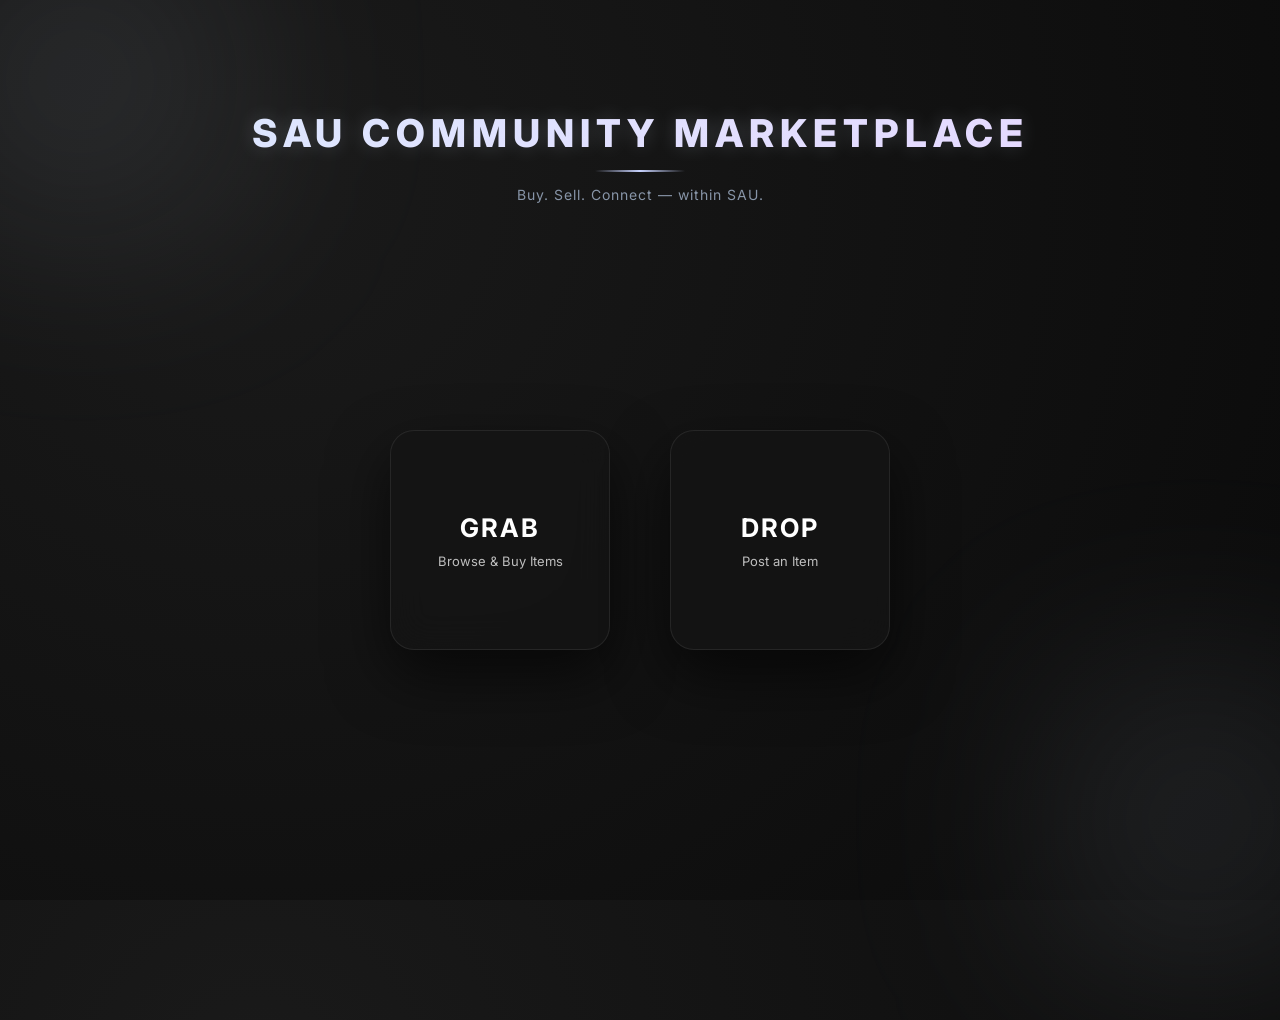
<file: pages/choice.html>
<!DOCTYPE html>
<html lang="en">
<head>
  <meta charset="UTF-8">
  <meta name="viewport" content="width=device-width, initial-scale=1.0">
  <title>Choose Action</title>

  <!-- ✅ CORRECT CSS PATH -->
  <link rel="stylesheet" href="../css/style.css?v=10">

  <link href="https://fonts.googleapis.com/css2?family=Inter:wght@300;500;700&display=swap" rel="stylesheet">
</head>

<body>

<!-- ===== BRAND HEADER ===== -->
<div class="brand-header">
  <h1>SAU COMMUNITY MARKETPLACE</h1>
  <p>Buy. Sell. Connect — within SAU.</p>
</div>

<!-- ===== CHOICE SECTION ===== -->
<div class="choice-container">

  <!-- GRAB -->
  <div class="choice-card grab" onclick="goGrab()">
    <h2>GRAB</h2>
    <p>Browse & Buy Items</p>
  </div>

  <!-- DROP -->
  <div class="choice-card drop" onclick="goDrop()">
    <h2>DROP</h2>
    <p>Post an Item</p>
  </div>

</div>

<!-- ✅ FIXED JS PATH -->
<script src="../js/app.js"></script>

</body>
</html>
</file>
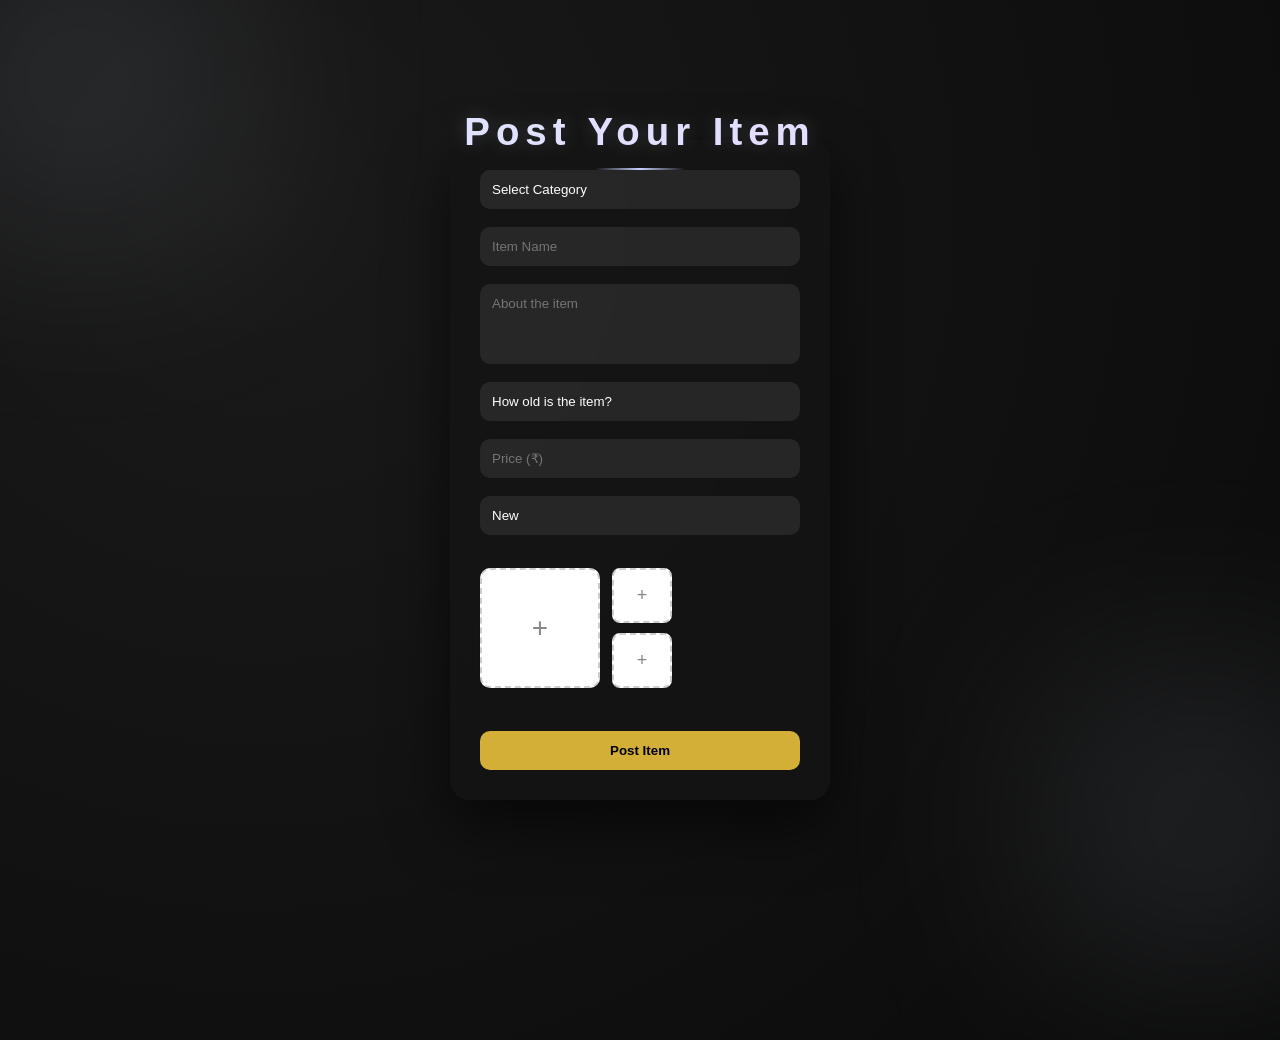
<file: pages/drop.html>
<!DOCTYPE html>
<html lang="en">
<head>
  <meta charset="UTF-8">
  <meta name="viewport" content="width=device-width, initial-scale=1.0">
  <title>Post Item</title>

  <link rel="stylesheet" href="../css/style.css">
</head>

<body>

<div class="brand-header">
  <h1>Post Your Item</h1>
</div>

<div class="drop-container">

  <form onsubmit="event.preventDefault(); addProduct();">

    <!-- CATEGORY -->
    <select id="category" required>
      <option value="">Select Category</option>
      <option value="Books">Books</option>
      <option value="Electronics">Electronics</option>
      <option value="Stationery">Stationery</option>
      <option value="Others">Others</option>
    </select>

    <!-- ITEM NAME -->
    <input type="text" id="itemName" placeholder="Item Name" required>

    <!-- DESCRIPTION -->
    <textarea id="description" placeholder="About the item"></textarea>

    <!-- AGE -->
    <select id="age">
      <option value="">How old is the item?</option>
      <option value="Less than 1 month">Less than 1 month</option>
      <option value="1-3 months">1–3 months</option>
      <option value="3-6 months">3–6 months</option>
      <option value="6-12 months">6–12 months</option>
      <option value="1+ year">1+ year</option>
    </select>

    <!-- PRICE -->
    <input type="number" id="price" placeholder="Price (₹)" required>

    <!-- CONDITION -->
    <select id="condition">
      <option value="New">New</option>
      <option value="Like New">Like New</option>
      <option value="Used">Used</option>
    </select>

    <!-- IMAGE UPLOAD -->
    <div class="image-upload">

      <label class="main-img-box">
        +
        <input type="file" accept="image/*" onchange="handleImage(this, 0)">
      </label>

      <div class="side-images">

        <label class="small-img-box">
          +
          <input type="file" accept="image/*" onchange="handleImage(this, 1)">
        </label>

        <label class="small-img-box">
          +
          <input type="file" accept="image/*" onchange="handleImage(this, 2)">
        </label>

      </div>

    </div>

    <!-- BUTTON -->
    <button type="submit">Post Item</button>

  </form>

</div>

<script src="../js/drop.js"></script>

</body>
</html>
</file>
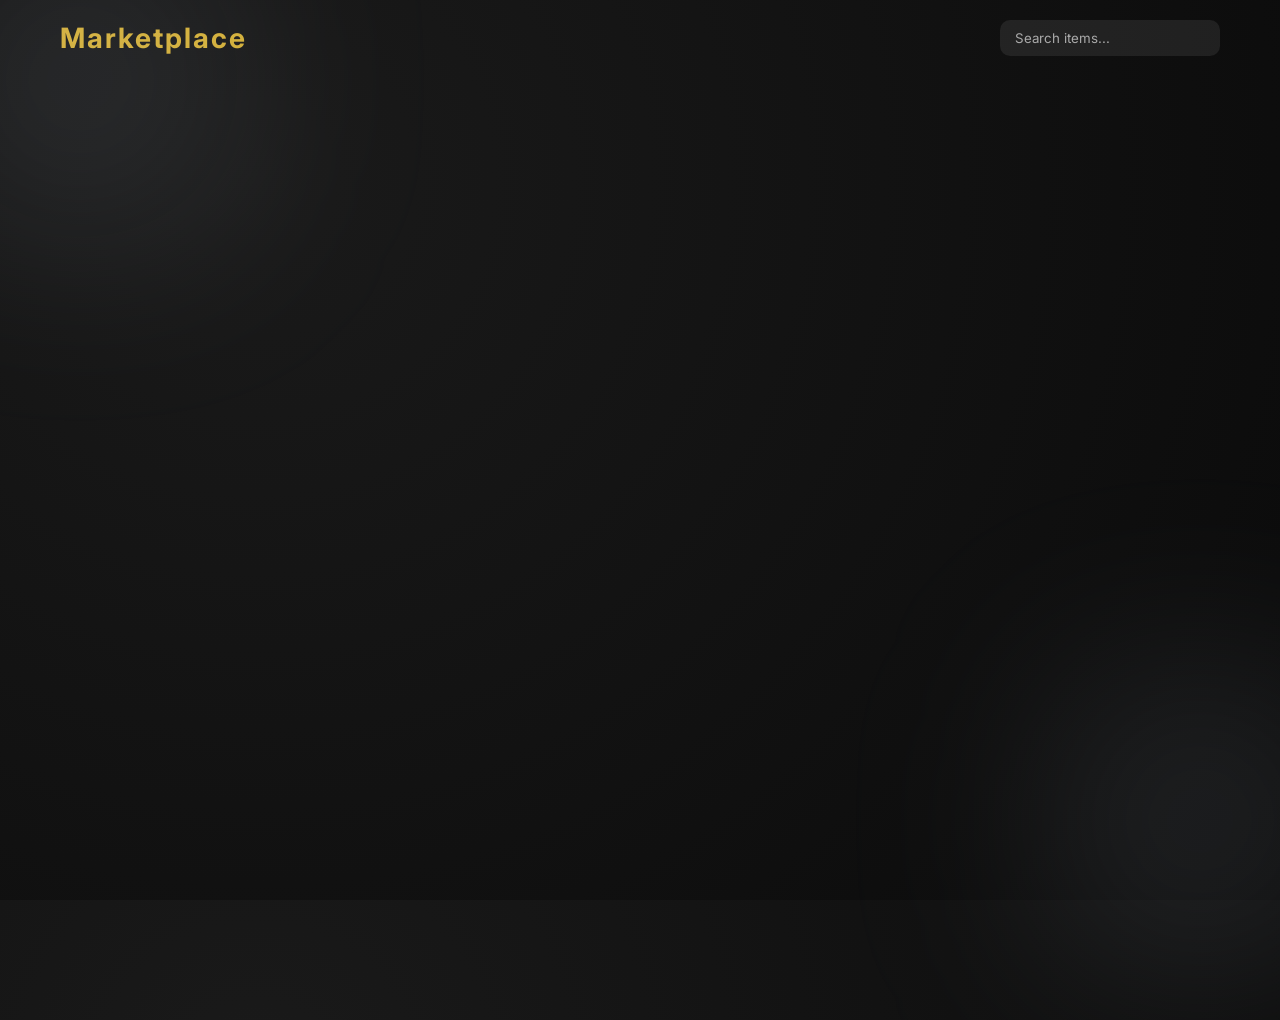
<file: pages/grab.html>
<!DOCTYPE html>
<html lang="en">
<head>
  <meta charset="UTF-8">
  <meta name="viewport" content="width=device-width, initial-scale=1.0">
  <title>Marketplace</title>

  <link rel="stylesheet" href="../css/style.css?v=30">
  <link href="https://fonts.googleapis.com/css2?family=Inter:wght@300;500;700&display=swap" rel="stylesheet">
</head>

<body>

<!-- ===== HEADER ===== -->
<header class="grab-header">
  <h1>Marketplace</h1>

  <input 
    type="text" 
    id="searchInput" 
    placeholder="Search items..."
    onkeyup="searchItems()"
  >
</header>

<!-- ===== GRID ===== -->
<main>
  <div id="itemGrid" class="item-grid"></div>
</main>

<!-- JS -->
<script src="/js/grab.js"></script>

</body>
</html>
</file>
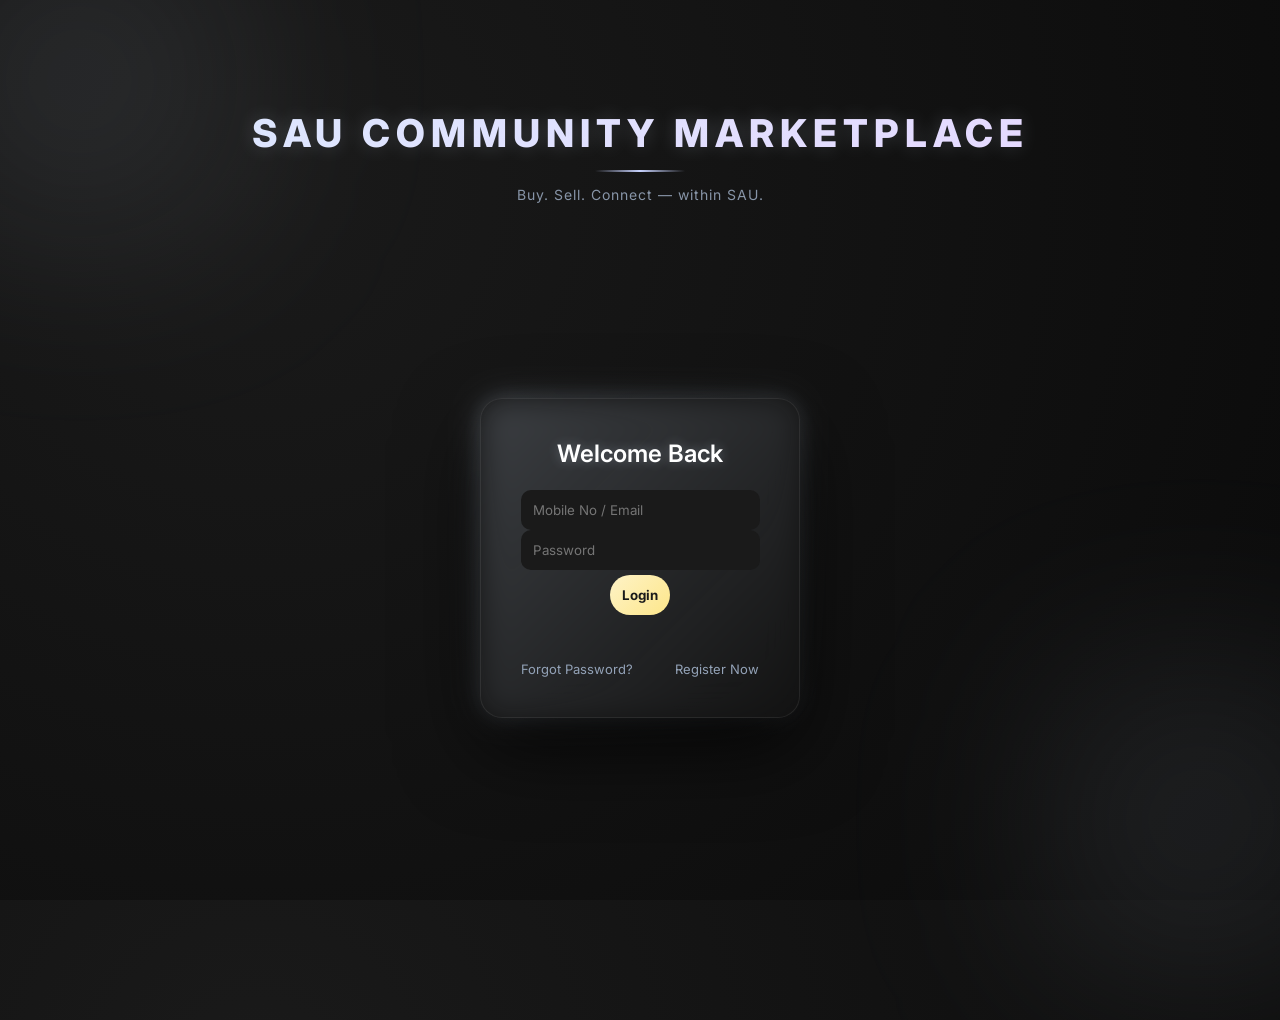
<file: pages/login.html>
<!DOCTYPE html>
<html lang="en">
<head>
  <meta charset="UTF-8" />
  <meta name="viewport" content="width=device-width, initial-scale=1.0"/>
  <title>SAU Community Marketplace</title>

  <link rel="stylesheet" href="../css/style.css">
  <link href="https://fonts.googleapis.com/css2?family=Inter:wght@300;500;700&display=swap" rel="stylesheet">

  <!-- GOOGLE LOGIN -->
  <script src="https://accounts.google.com/gsi/client" async defer></script>
</head>

<body class="login-page">

<!-- ===== TOP BRANDING ===== -->
<div class="brand-header">
  <h1>SAU COMMUNITY MARKETPLACE</h1>
  <p>Buy. Sell. Connect — within SAU.</p>
</div>

<!-- ===== LOGIN SECTION ===== -->
<div class="login-container">

  <div class="login-box">

    <h2 id="formTitle">Welcome Back</h2>

    <!-- ================= LOGIN ================= -->
    <div id="loginForm" class="form active">

      <form onsubmit="event.preventDefault(); login();">
        <input type="text" placeholder="Mobile No / Email" id="loginUser">
        <input type="password" placeholder="Password" id="loginPass">

        <button type="submit">Login</button>
      </form>

      <!-- GOOGLE LOGIN -->
      <div id="g_id_onload"
           data-client_id="971838183531-eoco2ogo1j9p8v3slkl2rbrtsagtq1p5.apps.googleusercontent.com"
           data-callback="handleCredentialResponse">
      </div>

      <div class="g_id_signin" data-type="standard"></div>

      <p class="links">
        <span onclick="showForgot()">Forgot Password?</span>
        <span onclick="showRegister()">Register Now</span>
      </p>
    </div>

    <!-- ================= REGISTER ================= -->
    <div id="registerForm" class="form">

      <form onsubmit="event.preventDefault(); register();">
        <input type="text" placeholder="Full Name" id="regName">
        <input type="email" placeholder="Email" id="regEmail">
        <input type="text" placeholder="Mobile No" id="regMobile">
        <input type="password" placeholder="Set Password" id="regPass">

        <button type="submit">Register</button>
      </form>

      <p class="links">
        <span onclick="showLogin()">Back to Login</span>
      </p>
    </div>

    <!-- ================= FORGOT PASSWORD ================= -->
    <div id="forgotForm" class="form">

      <form onsubmit="event.preventDefault(); sendOTP();">
        <input type="email" placeholder="Enter Email" id="forgotEmail">

        <button type="submit">Send OTP</button>
      </form>

      <p class="links">
        <span onclick="resendOTP()">Resend OTP</span>
        <span onclick="showLogin()">Back to Login</span>
      </p>
    </div>

    <!-- ================= RESET PASSWORD ================= -->
    <div id="resetForm" class="form">

      <form onsubmit="event.preventDefault(); resetPassword();">
        <input type="text" placeholder="Enter OTP" id="otp">
        <input type="password" placeholder="New Password" id="newPass">

        <button type="submit">Reset Password</button>
      </form>

      <p class="links">
        <span onclick="resendOTP()">Resend OTP</span>
        <span onclick="showLogin()">Back to Login</span>
      </p>
    </div>

  </div>

</div>

<!-- SCRIPT -->
<script src="../js/app.js"></script>

</body>
</html>
</file>
<file: css/style.css>
/* ===== ROOT ===== */
:root {
  --bg-dark: #0a0a0a;
  --bg-soft: #1a1a1a;
  --text-soft: #94a3b8;

  --pastel-blue: #dbeafe;
  --pastel-lavender: #e9d5ff;
  --pastel-line: #c7d2fe;

  --btn-soft: #fde68a;
}

/* ===== RESET ===== */
* {
  margin: 0;
  padding: 0;
  box-sizing: border-box;
  font-family: 'Inter', sans-serif;
}

/* ===== BODY ===== */
body {
  background: radial-gradient(circle at 20% 20%, #1a1a1a, #0a0a0a);
  height: 100vh;
  overflow: hidden;
  color: white;
}

/* ===== BACKGROUND GLOW ===== */
body::before,
body::after {
  content: "";
  position: absolute;
  width: 400px;
  height: 400px;
  background: radial-gradient(circle, rgba(219, 234, 254, 0.12), transparent);
  filter: blur(90px);
  z-index: 0;
  animation: float 10s infinite ease-in-out;
}

body::before {
  top: -120px;
  left: -120px;
}

body::after {
  bottom: -120px;
  right: -120px;
}

@keyframes float {
  50% { transform: translateY(40px); }
}

/* ===== BRAND HEADER ===== */
.brand-header {
  position: absolute;
  top: 110px;
  left: 50%;
  transform: translateX(-50%);
  text-align: center;
  z-index: 1;
  animation: fadeDown 1s ease;
}

/* ===== TITLE ===== */
.brand-header h1 {
  font-size: 2.4rem;
  letter-spacing: 6px;
  font-weight: 800;

  background: linear-gradient(135deg, var(--pastel-blue), var(--pastel-lavender));
  -webkit-background-clip: text;
  -webkit-text-fill-color: transparent;

  text-shadow: 0 0 20px rgba(219, 234, 254, 0.2);
}

/* ===== UNDERLINE ===== */
.brand-header h1::after {
  content: "";
  display: block;
  width: 90px;
  height: 2px;
  margin: 14px auto 0;
  background: linear-gradient(90deg, transparent, var(--pastel-line), transparent);
}

/* ===== QUOTE ===== */
.brand-header p {
  margin-top: 14px;
  font-size: 14px;
  color: var(--text-soft);
  letter-spacing: 1px;
  opacity: 0.9;
}

/* ===== LOGIN CONTAINER ===== */
.login-container {
  position: absolute;
  top: 62%;
  left: 50%;
  transform: translate(-50%, -50%);
  z-index: 1;
  animation: fadeUp 1s ease;
}

/* ===== LOGIN BOX ===== */
.login-box {
  position: relative;
  background: rgba(20, 20, 20, 0.75);
  backdrop-filter: blur(20px);
  padding: 40px;
  border-radius: 22px;
  width: 320px;
  text-align: center;

  border: 1px solid rgba(255,255,255,0.08);

  box-shadow:
    0 30px 80px rgba(0,0,0,0.7),
    0 0 25px rgba(219, 234, 254, 0.1);

  transition: 0.4s;
}

/* glow border */
.login-box::before {
  content: "";
  position: absolute;
  inset: -2px;
  border-radius: 24px;
  background: linear-gradient(135deg, rgba(219,234,254,0.2), transparent);
  filter: blur(15px);
  z-index: -1;
}

/* hover */
.login-box:hover {
  transform: translateY(-5px) scale(1.03);
}

/* ===== TITLE ===== */
.login-box h2 {
  margin-bottom: 22px;
  font-weight: 600;
  text-shadow: 0 0 12px rgba(219,234,254,0.3);
}

/* ===== FORMS ===== */
.form {
  display: none;
  flex-direction: column;
  gap: 12px;
}

.form.active {
  display: flex;
}

/* ===== INPUTS ===== */
.login-box input {
  padding: 12px;
  border-radius: 10px;
  border: none;
  background: #1a1a1a;
  color: white;
  transition: 0.3s;
}

.login-box input:focus {
  outline: none;
  box-shadow: 0 0 8px rgba(219,234,254,0.5);
}

/* ===== BUTTON ===== */
.login-box button {
  margin-top: 5px;
  padding: 12px;
  border-radius: 25px;
  border: none;

  background: linear-gradient(135deg, #fef3c7, var(--btn-soft));
  color: #1a1a1a;
  font-weight: bold;

  cursor: pointer;
  transition: 0.3s;
}

.login-box button:hover {
  transform: scale(1.07);
  box-shadow: 0 0 25px rgba(253,230,138,0.6);
}

/* ===== LINKS ===== */
.links {
  margin-top: 10px;
  font-size: 13px;
  display: flex;
  justify-content: space-between;
  color: var(--text-soft);
}

.links span {
  cursor: pointer;
  transition: 0.3s;
}

.links span:hover {
  color: var(--pastel-blue);
}

/* ===== ANIMATIONS ===== */
@keyframes fadeDown {
  from {
    opacity: 0;
    transform: translate(-50%, -30px);
  }
  to {
    opacity: 1;
    transform: translate(-50%, 0);
  }
}

@keyframes fadeUp {
  from {
    opacity: 0;
    transform: translate(-50%, -30%);
  }
  to {
    opacity: 1;
    transform: translate(-50%, -50%);
  }
}
/* ===== CHOICE PAGE ===== */
.choice-container {
  position: absolute;
  top: 65%;
  left: 50%;
  transform: translate(-50%, -50%);
  
  display: flex;
  gap: 60px;
  z-index: 1;
}

/* CARD BASE */
.choice-card {
  width: 220px;
  height: 220px;
  border-radius: 24px;

  background: rgba(20, 20, 20, 0.75);
  backdrop-filter: blur(18px);

  display: flex;
  flex-direction: column;
  justify-content: center;
  align-items: center;

  cursor: pointer;
  transition: all 0.4s ease;

  border: 1px solid rgba(255,255,255,0.08);
  box-shadow: 0 25px 60px rgba(0,0,0,0.6);
}

/* TEXT */
.choice-card h2 {
  font-size: 1.6rem;
  letter-spacing: 2px;
  margin-bottom: 10px;
  color: white;
}

.choice-card p {
  font-size: 13px;
  color: #bfbfbf;
}

/* GRAB STYLE */
.choice-card.grab:hover {
  transform: translateY(-12px) scale(1.05);
  box-shadow: 0 0 30px rgba(0, 200, 255, 0.4);
  background: linear-gradient(135deg, #0f2027, #203a43);
}

/* DROP STYLE */
.choice-card.drop:hover {
  transform: translateY(-12px) scale(1.05);
  box-shadow: 0 0 30px rgba(212,175,55,0.5);
  background: linear-gradient(135deg, #1a1a1a, #2a2a2a);
}
/* ===== GRAB HEADER ===== */
.grab-header {
  display: flex;
  justify-content: space-between;
  align-items: center;

  padding: 20px 60px;
  color: #fff;
}

.grab-header h1 {
  font-size: 28px;
  color: #d4af37;
  letter-spacing: 2px;
}

/* SEARCH BOX */
.search-box input {
  padding: 10px 15px;
  border-radius: 10px;
  border: none;

  background: rgba(255,255,255,0.1);
  color: white;
  outline: none;

  width: 220px;
}

/* ===== GRID ===== */
.item-grid {
  display: grid;
  grid-template-columns: repeat(auto-fill, minmax(240px, 1fr));
  gap: 30px;

  padding: 40px 60px;
}

/* ===== CARD ===== */
.card {
  background: rgba(20,20,20,0.8);
  border-radius: 20px;
  padding: 20px;

  backdrop-filter: blur(15px);
  color: white;

  transition: 0.3s ease;
  animation: fadeIn 0.6s ease;
}

.card:hover {
  transform: translateY(-8px) scale(1.03);
  box-shadow: 0 0 25px rgba(212,175,55,0.3);
}

/* CATEGORY BADGE */
.badge {
  font-size: 12px;
  background: #d4af37;
  color: black;
  padding: 4px 8px;
  border-radius: 6px;
}

/* TITLE */
.card h3 {
  margin: 10px 0;
}

/* PRICE */
.price {
  font-size: 18px;
  color: #d4af37;
  font-weight: bold;
}

/* DETAILS */
.details {
  margin-top: 10px;
  font-size: 13px;
  color: #aaa;
  display: flex;
  justify-content: space-between;
}

/* ANIMATION */
@keyframes fadeIn {
  from {
    opacity: 0;
    transform: translateY(15px);
  }
  to {
    opacity: 1;
    transform: translateY(0);
  }
}
/* ===== DROP PAGE ===== */
.drop-container {
  width: 380px;
  margin: 140px auto 40px;
  padding: 30px;

  background: rgba(20,20,20,0.85);
  backdrop-filter: blur(18px);

  border-radius: 20px;
  box-shadow: 0 25px 60px rgba(0,0,0,0.6);
}

  width: 380px;
  padding: 30px;

  background: rgba(20,20,20,0.85);
  backdrop-filter: blur(18px);

  border-radius: 20px;
  box-shadow: 0 25px 60px rgba(0,0,0,0.6);
}

/* FORM */
.drop-container form {
  display: flex;
  flex-direction: column;
  gap: 15px;
}

/* INPUTS */
.drop-container input,
.drop-container textarea,
.drop-container select {
  padding: 12px;
  border-radius: 10px;
  border: none;

  background: rgba(255,255,255,0.08);
  color: white;
  outline: none;
}

/* TEXTAREA */
.drop-container textarea {
  resize: none;
  height: 80px;
}

/* FIX DROPDOWN */
.drop-container select {
  appearance: none;
}

/* OPTIONS (important fix) */
.drop-container select option {
  background: #1a1a1a;
  color: white;
}

/* BUTTON */
.drop-container button {
  padding: 12px;
  border-radius: 10px;
  border: none;

  background: #d4af37;
  color: black;
  font-weight: bold;

  cursor: pointer;
  transition: 0.3s;
}

.drop-container button:hover {
  background: #f5d76e;
  transform: scale(1.05);
}
/* ============================= */
/* LANDING PAGE (NEW index.html) */
/* ============================= */
body.landing {
  justify-content: center;
  align-items: center;
  text-align: center;
  overflow: hidden;
}

.landing-container {
  z-index: 1;
  animation: fadeUp 1s ease;
}

.landing-container h1 {
  font-size: 2.8rem;
  letter-spacing: 6px;

  background: linear-gradient(135deg, var(--pastel-blue), var(--pastel-lavender));
  -webkit-background-clip: text;
  -webkit-text-fill-color: transparent;

  margin-bottom: 15px;
}

.landing-container p {
  color: var(--text-soft);
  margin-bottom: 30px;
  font-size: 14px;
  letter-spacing: 1px;
}

.landing-container button {
  padding: 12px 30px;
  border-radius: 25px;
  border: none;

  background: linear-gradient(135deg, #fef3c7, var(--btn-soft));
  color: #1a1a1a;
  font-weight: bold;

  cursor: pointer;
  transition: 0.3s;
}

.landing-container button:hover {
  transform: scale(1.07);
  box-shadow: 0 0 25px rgba(253,230,138,0.6);
}

/* ============================= */
/* LOGIN PAGE FIX (login.html) */
/* ============================= */
body.login-page {
  display: block;
}

/* keep your original layout but fix centering */
.brand-header {
  width: 100%;
}

/* ============================= */
/* FIX OVERFLOW ISSUE */
/* ============================= */
body {
  overflow-x: hidden;
  overflow-y: auto;
}

/* ============================= */
/* CHOICE PAGE SMALL FIX */
/* ============================= */
.choice-container {
  top: 60%;
}

/* ============================= */
/* GRAB PAGE WIDTH FIX */
/* ============================= */
.grab-header,
.item-grid {
  width: 100%;
}

/* FIX OVERLAP */


/* IMAGE LABELS */
.img-wrapper {
  display: flex;
  flex-direction: column;
  align-items: center;
  gap: 5px;
}

.img-wrapper p {
  font-size: 12px;
  color: #aaa;
}
/* ===== OLX IMAGE UPLOAD ===== */

.image-upload {
  display: flex;
  gap: 12px;
  margin-top: 10px;
}

.main-img-box {
  width: 120px;
  height: 120px;
  background: #fff;
  border: 2px dashed #ccc;
  border-radius: 10px;

  display: flex;
  align-items: center;
  justify-content: center;

  font-size: 28px;
  color: #888;
  cursor: pointer;
  overflow: hidden;
}

.side-images {
  display: flex;
  flex-direction: column;
  gap: 10px;
}

.small-img-box {
  width: 60px;
  height: 55px;
  background: #fff;
  border: 2px dashed #ccc;
  border-radius: 8px;

  display: flex;
  align-items: center;
  justify-content: center;

  font-size: 18px;
  color: #888;
  cursor: pointer;
  overflow: hidden;
}

.main-img-box input,
.small-img-box input {
  display: none;
}

.main-img-box img,
.small-img-box img {
  width: 100%;
  height: 100%;
  object-fit: cover;
}

/* ===== DROP FORM SPACING FIX ===== */
.drop-container form {
  display: flex;
  flex-direction: column;
  gap: 18px;   /* increased spacing */
}

/* extra breathing space for image section */
.image-upload {
  margin: 15px 0;
}

/* button spacing */
.drop-container button {
  margin-top: 10px;
}
/* ===== GRAB SEARCH FIX ===== */
.grab-header input {
  padding: 10px 15px;
  border-radius: 10px;
  border: none;

  background: rgba(255,255,255,0.08);
  color: white;

  outline: none;
  width: 220px;

  transition: 0.3s;
}

.grab-header input::placeholder {
  color: #aaa;
}

.grab-header input:focus {
  box-shadow: 0 0 10px rgba(212,175,55,0.5);
}

/* ===== SORT DROPDOWN FIX ===== */
.grab-header select {
  padding: 10px 15px;
  border-radius: 10px;
  border: none;

  background: rgba(255,255,255,0.08);
  color: white;

  outline: none;
  width: 200px;

  cursor: pointer;
  transition: 0.3s;
}

/* dropdown options */
.grab-header select option {
  background: #1a1a1a;
  color: white;
}

/* focus glow */
.grab-header select:focus {
  box-shadow: 0 0 10px rgba(212,175,55,0.5);
}
body {
  min-height: 100vh;
  overflow-y: auto;
}

.container {
  padding-bottom: 100px; /* gives space for button */
}
</file>
